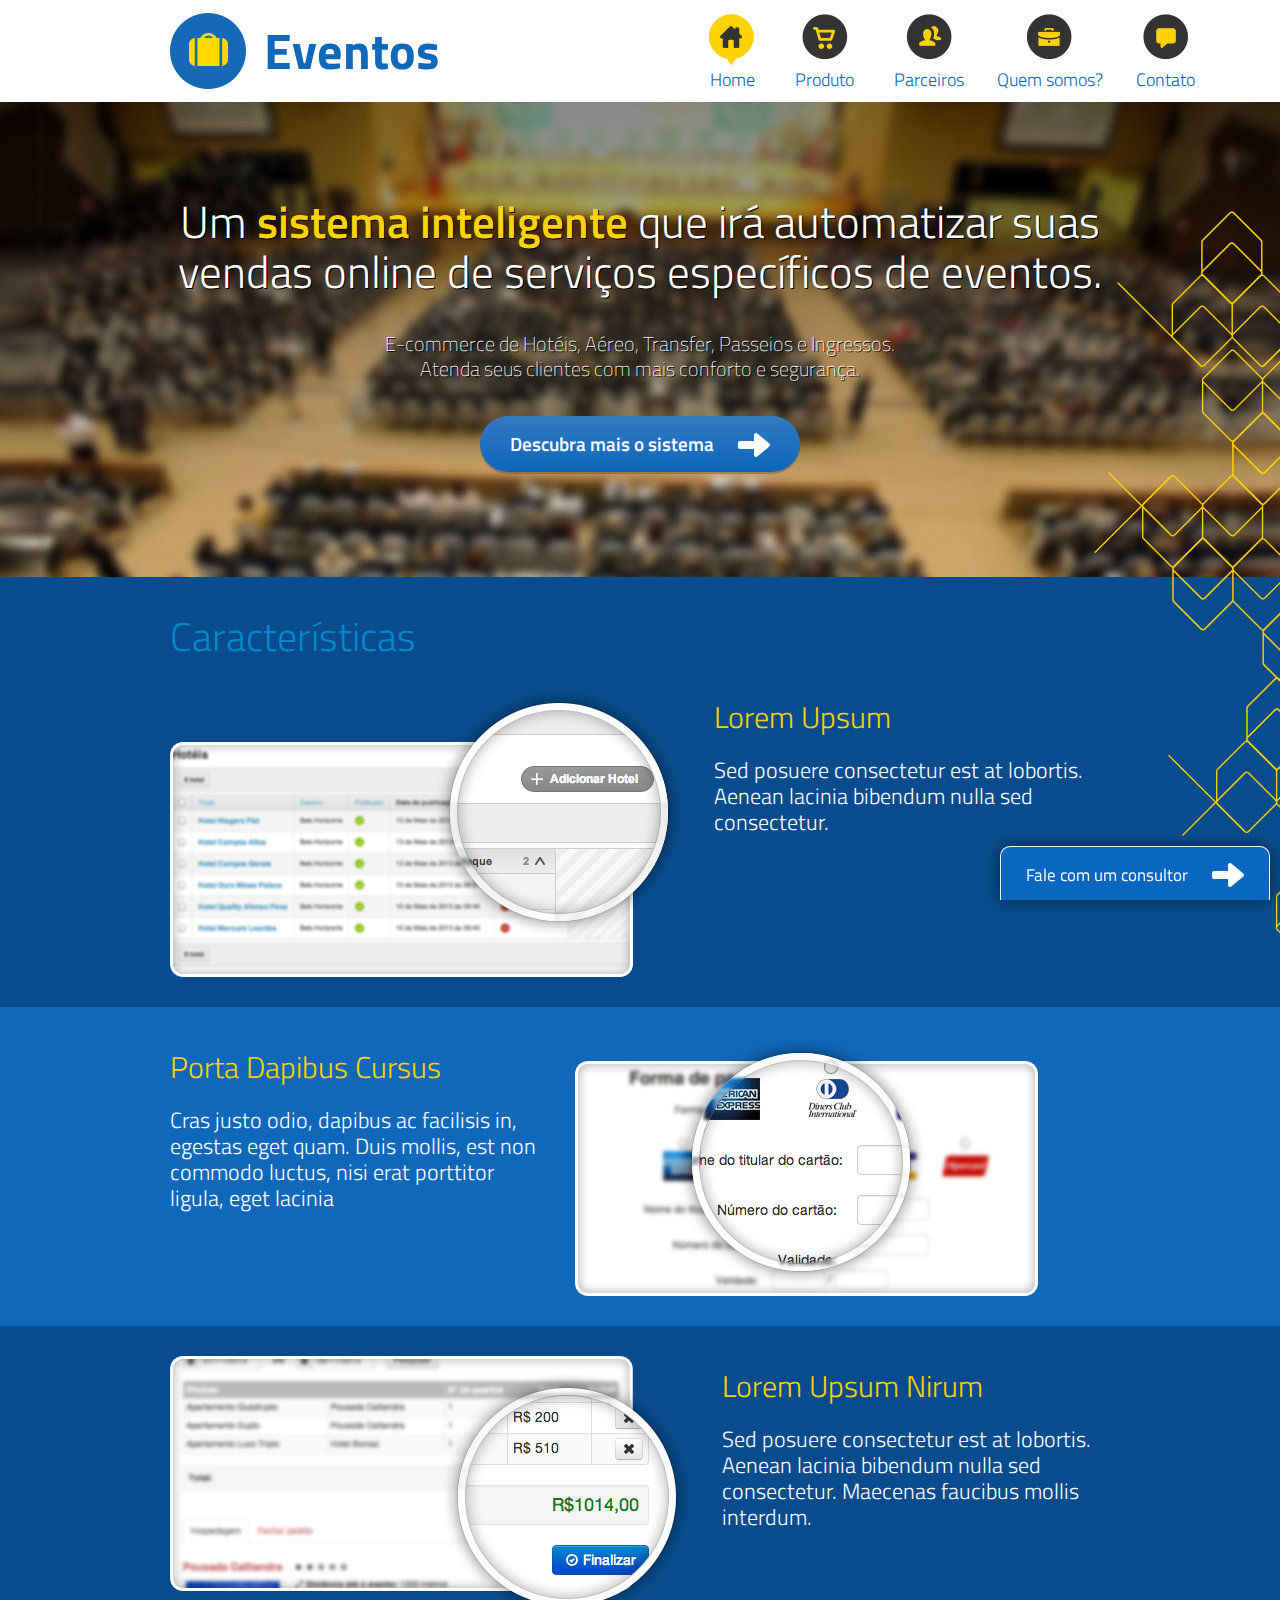
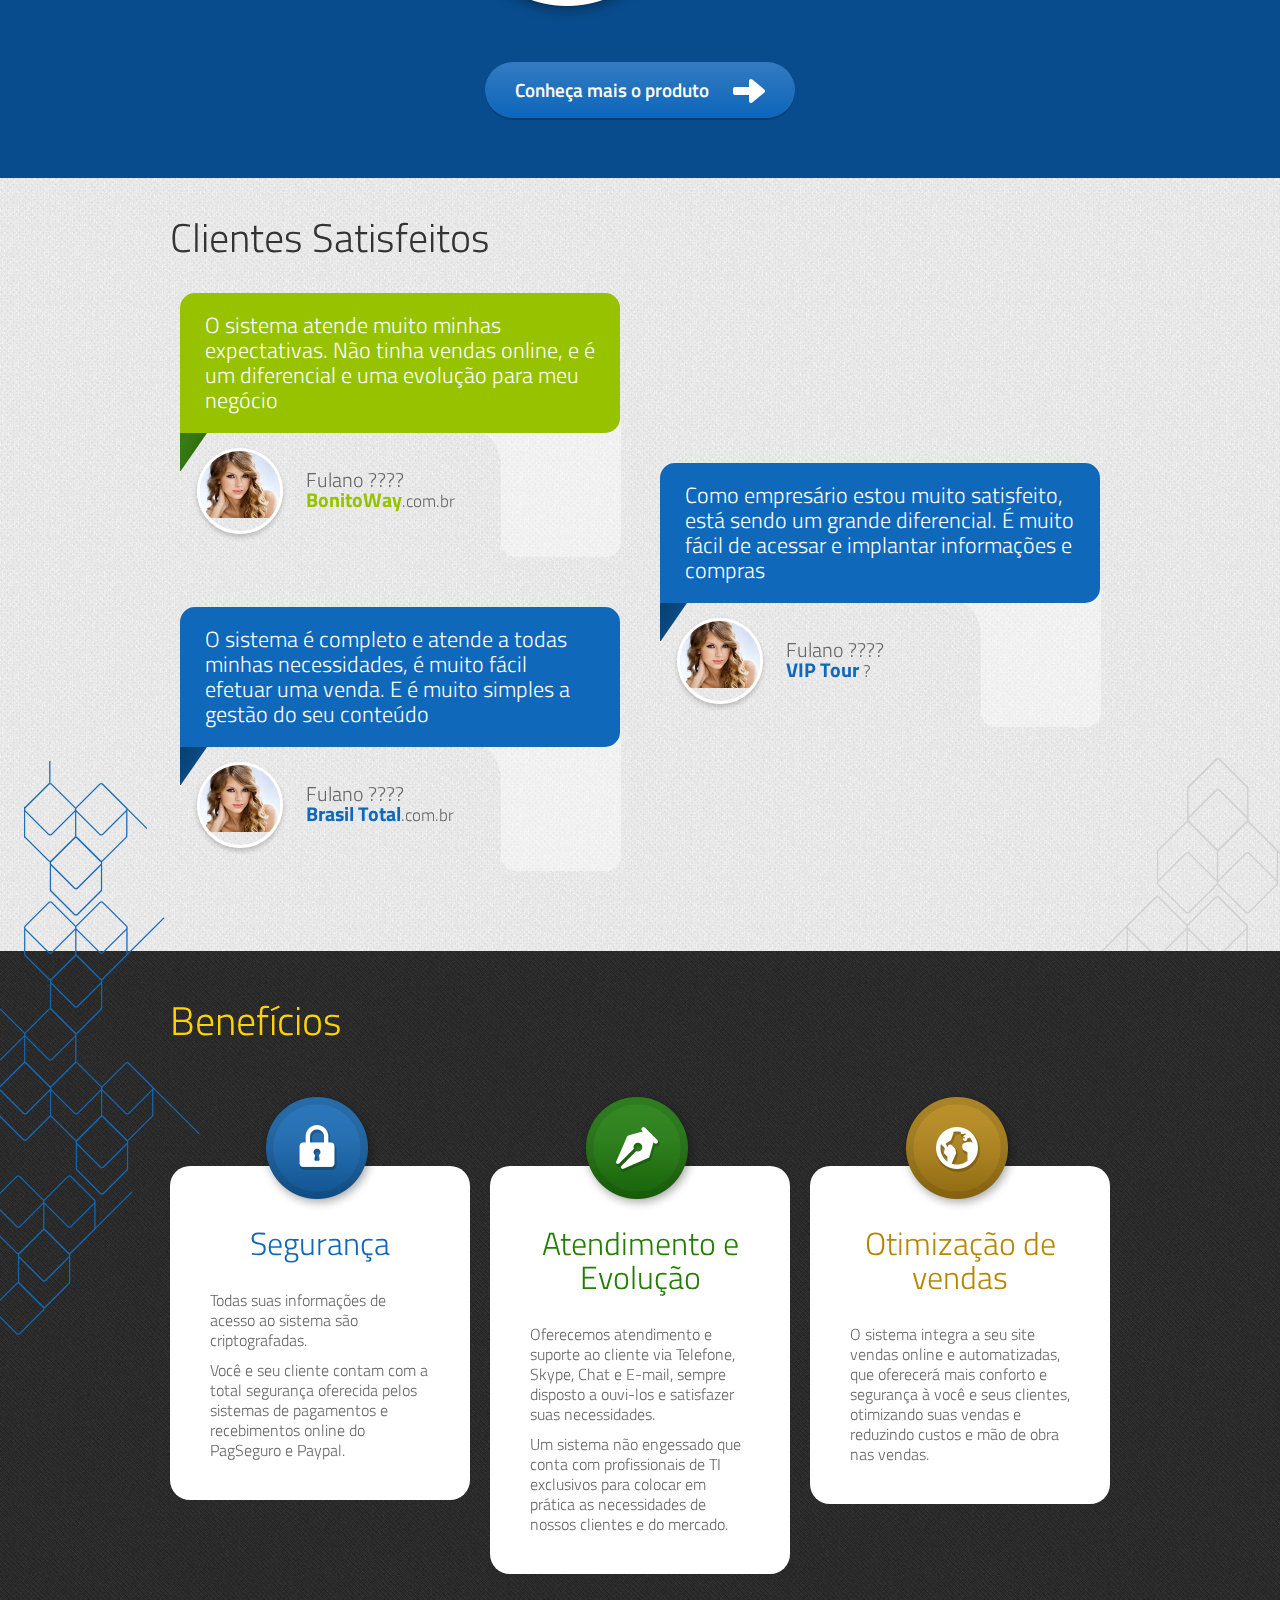
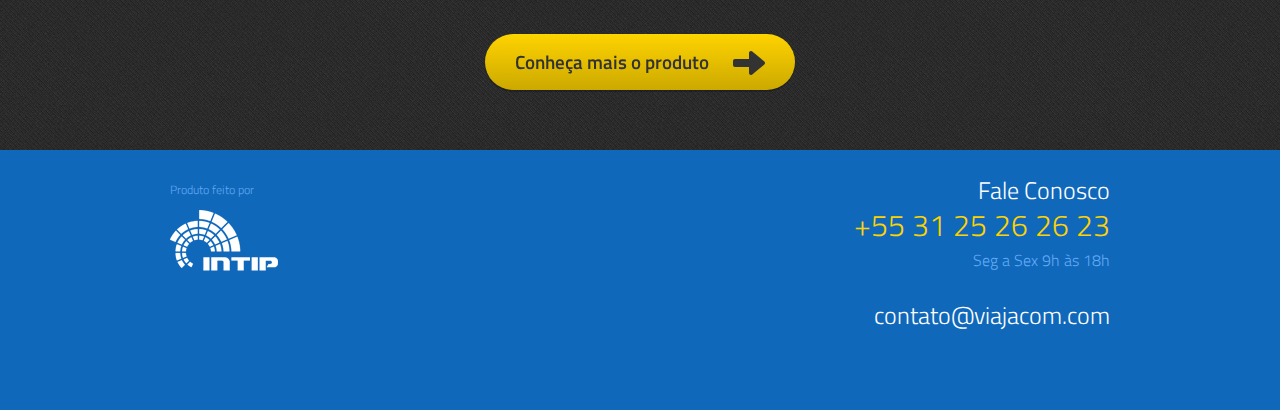
<file: index.html>
<!doctype html>
<html>
<head>

    <meta charset="utf-8">
    <title>Viajacom | Eventos - O melhor sistema de eventos para qualquer empresa de agências</title>

    <!-- CSS -->
    <link href='http://fonts.googleapis.com/css?family=Titillium+Web:400,300,700,600' rel='stylesheet' type='text/css'>
    <link rel="stylesheet" type="text/css" href="css/bootstrap.min.css" />
    <link rel="stylesheet" type="text/css" href="css/cube.css" />
    <link rel="stylesheet" type="text/css" href="css/software.css" />
    <link rel="stylesheet" type="text/css" href="css/sprite.css" />
    <link rel="stylesheet" type="text/css" href="css/estilos.css" />

    <!--[if gte IE 9]>
      <style type="text/css">
        .btn {
           filter: none;
        }
      </style>
    <![endif]-->

</head>
<body>

    <!-- Contato Fixo -->
    <a href="contato.html" class="fixed-contato">
        <p>Fale com um consultor <i class="icon-arrow-btn icon-white"></i></p>
    </a>

    <div class="row-fluid cubes">
        <div class="container">
            <!-- Cubos -->
            <div class="cube-yellow2"></div>
        </div>
    </div>

    <!-- Topo -->
    <header class="topo">
        <div class="container">

            <!-- Logo -->
            <div class="logo-viaja pull-left">
                <span class="logo pull-left"></span>
                <span class="title">Eventos</span>
            </div>

            <!-- Navegação - Fixo -->
            <nav class="menu">
                <ul>
                    <li class="selected">
                        <a href="#" data-scroll="topo">
                            <i class="icon-home"></i><span class="title">Home</span>
                        </a>
                    </li>
                    <li>
                        <a href="#" data-scroll="caracteristicas">
                            <i class="icon-cart"></i><span class="title">Produto</span>
                        </a>
                    </li>
                    <li>
                        <a href="#" data-scroll="clientes">
                            <i class="icon-clientes"></i><span class="title">Parceiros</span>
                        </a>
                    </li>
                    <li>
                        <a href="interna.html" class="big-title">
                            <i class="icon-business"></i><span class="title">Quem somos?</span>
                        </a>
                    </li>
                    <li>
                        <a href="contato.html">
                            <i class="icon-chat"></i><span class="title">Contato</span>
                        </a>
                    </li>
                </ul>
            </nav>

        </div>
    </header>

    <!-- Destaque - Foto -->
    <div class="row-fluid destaque-photo">
        <div class="container">

            <h1 class="color-white">Um <strong class="color-yellow">sistema inteligente</strong> que irá automatizar suas vendas online de serviços específicos de eventos.</h1>
            <h2 class="color-white">E-commerce de Hotéis, Aéreo, Transfer, Passeios e Ingressos.<br/> Atenda seus clientes com mais conforto e segurança.</h2>

            <a href="interna/produto.html" class="btn btn-blue">
                Descubra mais o sistema <i class="icon-white icon-arrow-btn"></i>
            </a>
        </div>
    </div>

    <!-- Características -->
    <div class="caracteristicas">
        <div class="row-fluid bg-blue-dark">
            <div class="container caracter hoteis">
                <div class="row-fluid">
                    <h3><a href="interna.html">Características</a></h3>
                    <div class="zoom-software"></div>
                    <div class="desc pull-left">
                        <h4>Lorem Upsum</h4>
                        <p>Sed posuere consectetur est at lobortis. Aenean lacinia bibendum nulla sed consectetur.</p>
                    </div>
                </div>
            </div>
        </div>
        
        <div class="row-fluid bg-blue">
            <div class="container caracter pag">
                <div class="row-fluid">
                    <div class="desc pull-left">
                        <h4>Porta Dapibus Cursus</h4>
                        <p>Cras justo odio, dapibus ac facilisis in, egestas eget quam. Duis mollis, est non commodo luctus, nisi erat porttitor ligula, eget lacinia </p>
                    </div>
                    <div class="zoom-software"></div>
                </div>
            </div>
        </div>
        
        <div class="row-fluid bg-blue-dark">
            <div class="container caracter valor relative">
                <div class="row-fluid">
                    <div class="zoom-software"></div>
                    <div class="desc pull-left">
                        <h4>Lorem Upsum Nirum</h4>
                        <p>Sed posuere consectetur est at lobortis. Aenean lacinia bibendum nulla sed consectetur. Maecenas faucibus mollis interdum.</p>
                    </div>
                </div>
                <div class="center">
                    <a href="interna.html" class="btn btn-blue">Conheça mais o produto <i class="icon-white icon-arrow-btn"></i></a>
                </div>
            </div>
        </div>
    </div>

    <!-- Cliente Satisfeitos -->
    <div class="row-fluid bg-gray clientes">
        <div class="container relative">
            <div class="cube-gray2"></div>
            <h3>Clientes Satisfeitos</h3>
            <div class="row-fluid">
                <div class="span6 col-a">

                    <div class="row-fluid">
                        <div class="span12 depoimento de-green">
                            <div class="box">
                                O sistema atende muito minhas expectativas. Não tinha vendas online, e é um diferencial e uma evolução para meu negócio
                            </div>
                            <div class="bg-de-logo">
                                <span class="logo-cliente"></span>
                            </div>
                            <div class="box-arrow"></div>
                            <div class="photo-circle">
                                <img src="imgs/woman.png" width="80" alt="">
                            </div>
                            <div class="de-id pull-left">
                                <p>Fulano ????</p>
                                <a href="#">
                                    <strong>BonitoWay</strong><small>.com.br</small>
                                </a>
                            </div>
                        </div>
                    </div>

                    <div class="row-fluid">
                        <div class="span12 depoimento de-blue">
                            <div class="box">
                                O sistema é completo e atende a todas minhas necessidades, é muito fácil efetuar uma venda. E é muito simples a gestão do seu conteúdo
                            </div>
                            <div class="bg-de-logo">
                                <span class="logo-cliente"></span>
                            </div>
                            <div class="box-arrow"></div>
                            <div class="photo-circle">
                                <img src="imgs/woman.png" width="80" alt="">
                            </div>
                            <div class="de-id pull-left">
                                <p>Fulano ????</p>
                                <a href="#">
                                    <strong>Brasil Total</strong><small>.com.br</small>
                                </a>
                            </div>
                        </div>
                    </div>

                </div>
                <div class="span6 col-b">

                    <div class="row-fluid">
                        <div class="span12 depoimento de-blue">
                            <div class="box">
                                Como empresário estou muito satisfeito, está sendo um grande diferencial. É muito fácil de acessar e implantar informações e compras
                            </div>
                            <div class="bg-de-logo">
                                <span class="logo-cliente"></span>
                            </div>
                            <div class="box-arrow"></div>
                            <div class="photo-circle">
                                <img src="imgs/woman.png" width="80" alt="">
                            </div>
                            <div class="de-id pull-left">
                                <p>Fulano ????</p>
                                <a href="#">
                                    <strong>VIP Tour</strong><small> ? </small>
                                </a>
                            </div>
                        </div>
                    </div>

                </div>
            </div>
            <!-- <div class="row-fluid center">
                <a href="depo.html" class="btn btn-blue">Veja mais depoimentos <i class="icon-white icon-arrow-btn"></i></a>
            </div> -->
        </div>
    </div>

    <!-- Benefícios -->
    <div class="row-fluid bg-black beneficios">
        <div class="container relative">
            <div class="cube-blue1"></div>
            <h3>Benefícios</h3>

            <div class="row-fluid">

                <div class="span4 detail-icon seguranca">
                    <span class="button"></span>
                    <div class="box">
                        <p class="title">Segurança</p>
                        <p class="desc">Todas suas informações de acesso ao sistema são criptografadas.</p>
                        <p class="desc">Você e seu cliente contam  com a total segurança oferecida pelos sistemas de pagamentos e recebimentos online do PagSeguro e Paypal.</p>
                    </div>
                </div>

                <div class="span4 detail-icon gestao">
                    <span class="button"></span>
                    <div class="box">
                        <p class="title">Atendimento e Evolução</p>
                        <p class="desc">Oferecemos atendimento e suporte ao cliente via Telefone, Skype, Chat e E-mail, sempre disposto a ouvi-los e satisfazer suas necessidades. 
                        </p>
                        <p class="desc">Um sistema não engessado que conta com profissionais de TI exclusivos para colocar em prática as necessidades de nossos clientes e do mercado.
                        </p>
                    </div>
                </div>

                <div class="span4 detail-icon conteudo">
                    <span class="button"></span>
                    <div class="box">
                        <p class="title">Otimização de vendas</p>
                        <p class="desc">O sistema integra a seu site vendas online e automatizadas, que oferecerá mais conforto e segurança à você e seus clientes, otimizando suas vendas e reduzindo custos e mão de obra nas vendas.</p>
                    </div>
                </div>

            </div>

            <div class="row-fluid center">
                <a href="interna.html" class="btn btn-yellow">Conheça mais o produto <i class="icon-arrow-btn"></i></a>
            </div>

        </div>
    </div>

    <!-- Rodapé -->
    <footer class="rodape">
        <div class="row-fluid">
            <div class="container">
            
                <div class="pull-right">
                    <!-- Info -->
                    <p class="size-medium">Fale Conosco</p>
                    <p class="size-big color-yellow">+55 31 25 26 26 23</p>
                    <p class="size-normal color-blue-claro">Seg a Sex 9h às 18h</p>
                    <p class="email size-medium color-white"><a href="mailto:contato@viajacom.com">contato@viajacom.com</a></p>
                </div>
            
                <!-- Logo -->
                <div class="pull-left">
                    <div class="produtoby">
                        <p class="size-small color-blue-claro">Produto feito por</p>
                        <a href="http://www.intip.com.br/" target="_blank" class="logo-intip"></a>
                    </div>
                </div>
            
            </div>
        </div>
    </footer>

    <!-- Javascript -->
    <script type="text/javascript" src="js/jquery-1.10.2.min.js"></script>
    <script type="text/javascript" src="js/bootstrap.min.js"></script>
    <script type="text/javascript" src="js/javascripts.js"></script>

</body>
</html>
</file>
<file: css/cube.css>
.cube-blue1 {
  background: url(../imgs/cube.png) -387px 0px no-repeat;
  display: inline-block;
  width: 300px;
  height: 650px;
}

.cube-blue2 {
  background: url(../imgs/cube.png) 0px -751px no-repeat;
  display: inline-block;
  width: 248px;
  height: 294px;
}

.cube-gray1 {
  background: url(../imgs/cube.png) -690px 0px no-repeat;
  display: inline-block;
  width: 300px;
  height: 642px;
}

.cube-gray2 {
  background: url(../imgs/cube.png) -993px -297px no-repeat;
  display: inline-block;
  width: 248px;
  height: 294px;
}

.cube-yellow1 {
  background: url(../imgs/cube.png) -993px 0px no-repeat;
  display: inline-block;
  width: 248px;
  height: 294px;
}

.cube-yellow2 {
  background: url(../imgs/cube.png) 0px 0px no-repeat;
  display: inline-block;
  width: 384px;
  height: 748px;
}
</file>
<file: css/software.css>
.checkout .zoom-software {
  background: url(../imgs/software.png) 0px -292px no-repeat;
  display: inline-block;
  width: 463px;
  height: 259px;
}

.hoteis .zoom-software {
  background: url(../imgs/software.png) 0px 0px no-repeat;
  display: inline-block;
  width: 514px;
  height: 290px;
}

.hoteis2 .zoom-software {
  background: url(../imgs/software.png) 0px -553px no-repeat;
  display: inline-block;
  width: 520px;
  height: 254px;
}

.pag .zoom-software {
  background: url(../imgs/software.png) -465px -292px no-repeat;
  display: inline-block;
  width: 463px;
  height: 259px;
}

.valor .zoom-software {
  background: url(../imgs/software.png) -516px 0px no-repeat;
  display: inline-block;
  width: 522px;
  height: 266px;
}
</file>
<file: css/sprite.css>
.bg-de-logo {
  background: url(../imgs/sprite/sprite.png) 0px 0px no-repeat;
  display: inline-block;
  width: 141px;
  height: 138px;
}

.de-blue .box-arrow {
  background: url(../imgs/sprite/sprite.png) 0px -362px no-repeat;
  display: inline-block;
  width: 54px;
  height: 38px;
}

.de-green .box-arrow {
  background: url(../imgs/sprite/sprite.png) -106px -362px no-repeat;
  display: inline-block;
  width: 54px;
  height: 38px;
}

.de-orange .box-arrow {
  background: url(../imgs/sprite/sprite.png) -365px -241px no-repeat;
  display: inline-block;
  width: 54px;
  height: 38px;
}

.detail-icon.conteudo .button {
  background: url(../imgs/sprite/sprite.png) 0px -190px no-repeat;
  display: inline-block;
  width: 120px;
  height: 120px;
}

.detail-icon.gestao .button {
  background: url(../imgs/sprite/sprite.png) -193px 0px no-repeat;
  display: inline-block;
  width: 120px;
  height: 120px;
}

.detail-icon.seguranca .button {
  background: url(../imgs/sprite/sprite.png) -172px -190px no-repeat;
  display: inline-block;
  width: 120px;
  height: 120px;
}

.facebook {
  background: url(../imgs/sprite/sprite.png) -622px -192px no-repeat;
  display: inline-block;
  width: 44px;
  height: 44px;
}

.google {
  background: url(../imgs/sprite/sprite.png) -622px 0px no-repeat;
  display: inline-block;
  width: 44px;
  height: 44px;
}

.icon-arrow-btn {
  background: url(../imgs/sprite/sprite.png) -622px -384px no-repeat;
  display: inline-block;
  width: 32px;
  height: 24px;
}

.icon-business {
  background: url(../imgs/sprite/sprite.png) -488px -452px no-repeat;
  display: inline-block;
  width: 45px;
  height: 45px;
}

.icon-cart {
  background: url(../imgs/sprite/sprite.png) -195px -452px no-repeat;
  display: inline-block;
  width: 46px;
  height: 46px;
}

.icon-chat {
  background: url(../imgs/sprite/sprite.png) -391px -452px no-repeat;
  display: inline-block;
  width: 45px;
  height: 46px;
}

.icon-clientes {
  background: url(../imgs/sprite/sprite.png) -293px -452px no-repeat;
  display: inline-block;
  width: 46px;
  height: 46px;
}

.icon-home {
  background: url(../imgs/sprite/sprite.png) -97px -452px no-repeat;
  display: inline-block;
  width: 46px;
  height: 46px;
}

.icon-white.icon-arrow-btn {
  background: url(../imgs/sprite/sprite.png) -622px -460px no-repeat;
  display: inline-block;
  width: 32px;
  height: 24px;
}

.linkedin {
  background: url(../imgs/sprite/sprite.png) -622px -288px no-repeat;
  display: inline-block;
  width: 44px;
  height: 44px;
}

.logo {
  background: url(../imgs/sprite/sprite.png) -365px -113px no-repeat;
  display: inline-block;
  width: 76px;
  height: 76px;
}

.logo-intip {
  background: url(../imgs/sprite/sprite.png) -365px 0px no-repeat;
  display: inline-block;
  width: 108px;
  height: 61px;
}

.twitter {
  background: url(../imgs/sprite/sprite.png) -622px -96px no-repeat;
  display: inline-block;
  width: 44px;
  height: 44px;
}

li:hover .icon-business, .selected .icon-business {
  background: url(../imgs/sprite/sprite.png) 0px -452px no-repeat;
  display: inline-block;
  width: 45px;
  height: 51px;
}

li:hover .icon-cart, .selected .icon-cart {
  background: url(../imgs/sprite/sprite.png) -525px -103px no-repeat;
  display: inline-block;
  width: 45px;
  height: 51px;
}

li:hover .icon-chat, .selected .icon-chat {
  background: url(../imgs/sprite/sprite.png) -525px -309px no-repeat;
  display: inline-block;
  width: 45px;
  height: 51px;
}

li:hover .icon-clientes, .selected .icon-clientes {
  background: url(../imgs/sprite/sprite.png) -525px -206px no-repeat;
  display: inline-block;
  width: 45px;
  height: 51px;
}

li:hover .icon-home, .selected .icon-home {
  background: url(../imgs/sprite/sprite.png) -525px 0px no-repeat;
  display: inline-block;
  width: 45px;
  height: 51px;
}
</file>
<file: css/estilos.css>
/* -- 

    - Melhorar o menu na interna, meio atrapalha a leitura.

 -- */


/* -- Estilos -- */
html {overflow-x:hidden;}
body {color: #666; overflow-x:hidden; font-family: "Titillium Web", sans-serif; font-weight: 300}

    /* -- Títulos -- */
h1 {font-size: 45px; line-height: 50px; font-weight: 300; text-shadow:1px 1px #000}
h1 strong {font-weight: 600}
h2 {font-size: 20px; line-height: 25px; font-weight: 200; text-shadow:1px 1px #000}
h3 {font-size: 40px; font-weight: 300}
h4 {font-size: 30px; font-weight: 300}

    /* -- Cores da fonte -- */
.color-blue {color: #1068BB}
.color-blue-claro {color: #62AAF4}
.color-yellow {color: #FED300}
.color-black {color: #333}
.color-white {color: #fff}

    /* -- Tamanho da fonte -- */
.size-small {font-size: 12px}
.size-big {font-size: 30px}
.size-medium {font-size: 24px}
.size-normal {font-size: 16px}

    /* -- Formulário -- */
textarea, input[type="text"], input[type="password"], input[type="datetime"], input[type="datetime-local"], input[type="date"], input[type="month"], input[type="time"], input[type="week"], input[type="number"], input[type="email"], input[type="url"], input[type="search"], input[type="tel"], input[type="color"], .uneditable-input {border:4px #EDEDED solid; box-shadow: inset 0 0 2px #999; padding:8px 10px }

    /* -- Fundo -- */
.bg-blue {background-color: #1068BB}
.bg-blue-dark {background-color: #094C8D}
.bg-gray {background: url(../imgs/bg-gray.png)}
.bg-black {background: url(../imgs/bg-black.png)}

    /* -- Botão -- */
.btn {border-radius: 35px; border:0; padding:13px 30px 15px 30px; font-size: 19px; text-shadow:none; font-weight: 600; box-shadow:0px 2px rgba(0,0,0,0.2)}
.btn .icon-arrow-btn {margin:4px 0 0 20px}

    /* -- Cores Gradient Buttons -- */
.btn-blue:hover {background:#2A76C5; color:#fff;}
.btn-blue {background: #2B77C3;
            background: url([data-uri]);
            background: -moz-linear-gradient(top, #347bc1 0%, #0d66ba 100%);
            background: -webkit-gradient(linear, left top, left bottom, color-stop(0%,#347bc1), color-stop(100%,#0d66ba));
            background: -webkit-linear-gradient(top, #347bc1 0%,#0d66ba 100%);
            background: -o-linear-gradient(top, #347bc1 0%,#0d66ba 100%);
            background: -ms-linear-gradient(top, #347bc1 0%,#0d66ba 100%);
            background: linear-gradient(to bottom, #347bc1 0%,#0d66ba 100%);
            filter: progid:DXImageTransform.Microsoft.gradient( startColorstr='#347bc1', endColorstr='#0d66ba',GradientType=0 ); color: #fff}

.btn-yellow:hover {background: #FBD200;}
.btn-yellow {background: #E3BD00;
            background: url([data-uri]);
            background: -moz-linear-gradient(top, #fed300 0%, #cca900 100%);
            background: -webkit-gradient(linear, left top, left bottom, color-stop(0%,#fed300), color-stop(100%,#cca900));
            background: -webkit-linear-gradient(top, #fed300 0%,#cca900 100%);
            background: -o-linear-gradient(top, #fed300 0%,#cca900 100%);
            background: -ms-linear-gradient(top, #fed300 0%,#cca900 100%);
            background: linear-gradient(to bottom, #fed300 0%,#cca900 100%);
            filter: progid:DXImageTransform.Microsoft.gradient( startColorstr='#fed300', endColorstr='#cca900',GradientType=0 ); color: #333}

.btn-green:hover {background: #3b9501; color:#fff;}
.btn-green {background: #399001;
            background: url([data-uri]);
            background: -moz-linear-gradient(top,  #399001 0%, #248400 100%);
            background: -webkit-gradient(linear, left top, left bottom, color-stop(0%,#399001), color-stop(100%,#248400));
            background: -webkit-linear-gradient(top,  #399001 0%,#248400 100%);
            background: -o-linear-gradient(top,  #399001 0%,#248400 100%);
            background: -ms-linear-gradient(top,  #399001 0%,#248400 100%);
            background: linear-gradient(to bottom,  #399001 0%,#248400 100%);
            filter: progid:DXImageTransform.Microsoft.gradient( startColorstr='#399001', endColorstr='#248400',GradientType=0 ); color: #fff}

/* -- Outros -- */
.center {text-align: center}
.relative {position: relative}

/* -- Cubos Texture -- */
.cubes .container {position: relative}
.cube-blue1, .cube-blue2, .cube-yellow1, .cube-yellow2, .cube-gray1, .cube-gray2 {position: absolute; z-index:2}
.cube-blue1 {top:-240px; left:-270px}
.cube-yellow1 {top:-110px; left: -230px}
.cube-yellow2 {top:211px; right:-368px}
.cube-gray2 {top:550px; right: -210px}

/* -- Contato fixo - Fale com consultor -- */
.fixed-contato {color:#fff; font-weight: bolder; font-size:17px; position: fixed; bottom:0; right: 10px; z-index: 900; background: #0967C1; box-shadow: 0px 0px 15px rgba(0,0,0,0.5); border-radius: 10px 10px 0 0; padding: 15px 25px 3px 25px; border:1px #fff solid; border-bottom:0}
.fixed-contato .icon-arrow-btn {margin-left: 20px;}
.fixed-contato:hover {color:#fff}

/* -- Topo -- */
.cubes ~ .topo {margin-bottom:475px; position: relative; z-index: 100; background: #fff}
.topo .container {padding: 13px 0; position: relative}
.logo-viaja .title {font-size: 50px; font-weight:700; float: left; margin: 27px 0 0 18px; color: #1068BB}
.menu {float:right; margin: -14px 0 0 0; background: #fff; border-radius:0 0 10px 15px}
.cubes ~ .topo .menu {position: fixed; top:0; right:50px; padding:0 35px 12px 35px; margin:0}
.menu ul, .menu li:first-child a {margin-left:0}
.menu li {display: inline}
.menu a {color:#1068BB; text-decoration:none; font-size: 18px; float: left; margin:13px 0 0 40px; text-align: center}
.menu a:hover {color: #5591D3}
.menu i {height: 51px; width: 46px !important; margin-bottom: 5px}
.menu .title {display: block}
.menu .big-title {margin:13px -7px 0 33px}

.bcrumb {background:#ededed; margin-bottom: 10px;}
.breadcrumb {background:none; font-size: 17px; margin:5px 0}
.breadcrumb li {text-shadow:none}

.h1-title {background: url(../imgs/bg-breadcrumb.jpg); padding: 21px 0; border-bottom:5px #e5e5e5 solid;}
.h1-title h1 {color:#FED300; font-weight: 600; margin-bottom: 5px;}
.h1-title h2 {color:#fff; margin-top: 0}

/* -- Destaque - Foto -- */
.destaque-photo {background: url(../imgs/destaque.jpg) center 97px; padding:186px 0 80px 0; text-align: center; position: fixed; top:0px}
.destaque-photo h2 {margin: 35px 100px}
.destaque-photo .btn {margin-bottom: 25px}
.destaque-photo ~ * {z-index: 1; position: relative}

/* -- Características -- */
.caracteristicas {z-index:1; position: relative}
.caracter .row-fluid {padding:30px 0}
.caracter .btn {margin:10px 0 60px 0}
.caracter h3 {color: #fff; margin-bottom: 30px}
.caracter h4 {color: #FED300; margin: 20px 0 30px 0}
.caracter p {color: #fff; font-size: 22px; line-height: 26px}
.caracter .desc {float: left; width: 375px}
.caracter .desc + .zoom-software, .caracter .zoom-software + .desc {margin-left: 30px}
.zoom-software {float: left}
.entrar {margin-top: 40px}
.entrar .zoom-software {margin-top: -40px}
.checkout {margin-top: 20px}
.checkout .zoom-software {margin-top: -20px}

/* -- Clientes -- */
.clientes {padding: 30px 0}
.clientes .btn {margin: 10px 0 30px 0}
.clientes h3 {margin-bottom: 35px; color: #333}
.clientes .col-b .row-fluid:first-child {margin-top: 170px}
.clientes .span6 .row-fluid {margin-bottom: 50px}
.depoimento .box {border-radius: 15px 15px 15px 0; margin:0 10px; padding: 20px 25px; color: #fff; font-size: 22px; line-height: 25px; position: relative; z-index: 1}
.depoimento .box-arrow {width:27px; margin-left:10px; float: left}
.depoimento .photo-circle {border-radius: 60px; width: 80px; height: 80px; float: left; border:3px #fff solid; overflow: hidden; box-shadow:0 3px 5px rgba(0,0,0,0.2); margin: 15px 23px 0 -10px}
.depoimento .bg-de-logo {margin: -14px 9px 0 0; float: right}
.depoimento .de-id {margin-top: 37px}
.depoimento .de-id p {font-size:20px; margin: 0}
.depoimento .de-id a {font-size:20px; color: #666}

    /* -- Cores -- */
.de-green .box {background: #96C200}
.de-green strong {color: #96C200}
.de-blue .box {background: #1068BB}
.de-blue strong {color: #1068BB}
.de-orange .box {background: #F05700}
.de-orange strong {color: #F05700}

/* -- Benefícios -- */
.beneficios .container {margin: 50px auto}
.beneficios .btn {margin:50px 0 10px 0}
.beneficios h3 {color:#FED300; margin:0 0 50px 0}
.detail-icon {text-align: center; margin-bottom: 10px}
.detail-icon .box {border-radius:20px; background: #fff; padding: 30px 40px}
.detail-icon .title {font-size: 32px; text-align: center; margin: 30px 0; line-height: 34px}
.detail-icon .desc {font-size: 16px; text-align: left}
.detail-icon .button {margin-bottom: -50px}

    /* -- Cores -- */
.detail-icon.seguranca .title {color: #1068BB}
.detail-icon.conteudo .title {color: #B58700}
.detail-icon.gestao .title {color: #227D00}

/* -- Interna -- */
.share {position:fixed; left:0; top:345px; width: 100px; padding:15px 20px; background:#f8f8f8; border-radius:0 20px 20px 0}
.share p {font-size: 16px; font-weight:400;}
img.left {margin:0 20px 10px 0; float: left; border-radius: 10px}
.interna {margin:40px auto 70px auto}
.interna p {margin-bottom: 15px; line-height: 22px; font-size: 16px}
.center-title {text-align: center; margin-bottom: 50px}
.center-title h3 {color: #0F5EA8; margin: 0 0 15px 0;}
.center-title p {font-size: 18px}

/* -- Contato -- */
.form-contato input {width:271px}
.form-contato textarea {width:590px}
.form-contato label {font-size: 19px; font-weight:lighter;}
.form-contato .btn {margin-left: 175px;}
.ss-required-asterisk {color:red;}

/* -- Rodapé -- */
.rodape a {color:#fff}
.rodape .pull-right p {margin:0 0 15px 0}
.rodape .row-fluid {background: #1068BB; color:#fff; padding:30px 0 70px 0}
.rodape .pull-right {text-align: right}
.rodape .pull-right .email {margin-top: 35px}

@media (max-width:1250px) {

    .share {position: static; float: left; width:900px; border-radius: 20px; margin-top: 40px; height: 24px; }

}
</file>
